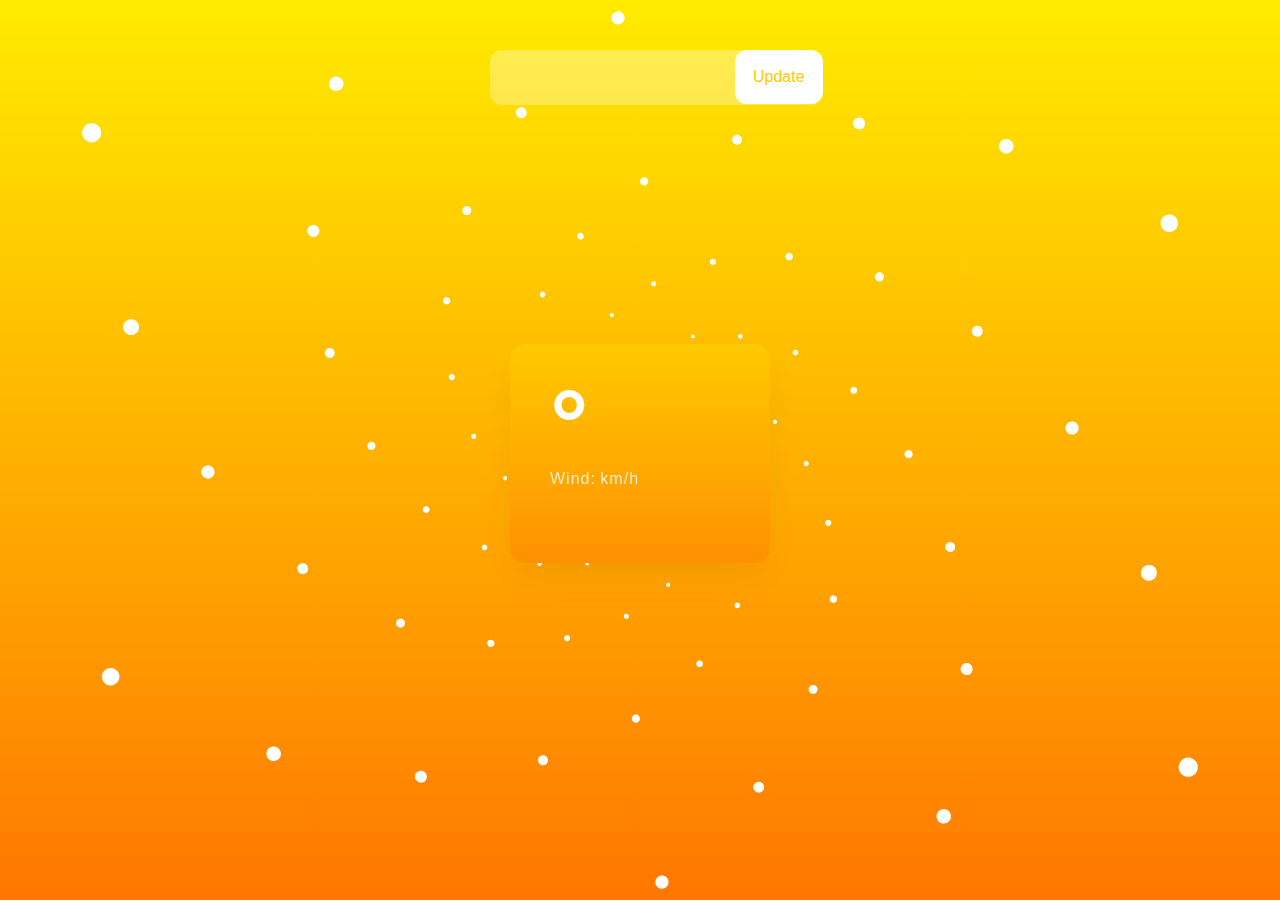
<file: Projekt/index.html>
<!DOCTYPE html>
<html>
<head>
	<meta charset="UTF-8">
	<meta http-equiv="X-UA-Compatible" content="IE=edge">
	<meta name="viewport" content="width=device-width, initial-scale=1">
	<title>Projekt</title>
<div>
	<script src="../libraries/p5.js"></script>
	<script src="../libraries/quicksettings.js"></script>
	<script src="../libraries/p5.gui.js"></script>
	<script src="sketch.js"></script>

</div>
<link rel="stylesheet" href="styles.css">
	<style>
		body {
			display: flex;
			align-items: center;
			justify-content: center;
			overflow: visible;
			font-family:"Helvetica";
			line-height:140%;
		}
		canvas {
			margin:auto;
		}
	</style>
</head>
<body onload="gotWeather(weather)">


	<div id="container">
		<div class="inner">
			<h1><span id="temperature"></span>°</h1>
			<p class="writtenweather"><span id="wettertext"></span></p>
			<p class="wind">Wind:</p> <p class="wind"><span id="windspeed"></span>km/h </p>

			<p class="city"><span id="city"></span></p>
			<p class="country"><span id="country"></span></p>
		</div>


	</div>

<script>
document.getElementById("container") .style.background = "linear-gradient(#FFCA00, #FF9002)";
</script>

</body>
</html>
</file>
<file: Projekt/styles.css>
body {
  margin: 0px;

}


#container {
  position: absolute;
  width: 260px;
  height: auto;
  -webkit-box-shadow: 0px 15px 40px -10px rgba(0,0,0,0.08);
-moz-box-shadow: 0px 15px 40px -10px rgba(0,0,0,0.08);
box-shadow: 0px 15px 40px -10px rgba(0,0,0,0.08);
  border-radius: 16px;
  color: #fff;
}

.inner {
  padding: 40px;
}

h1 {
  font-size: 96px;
  margin-block-start: 30px;
    margin-block-end: 8px;
    margin-inline-start: 0px;
    margin-inline-end: 0px;
    font-weight: none;

}

.writtenweather {
  color:rgba(255,255,255,0.8);
  font-size: 22px;
  margin-top: 32px;
  margin-bottom: 8px;
  letter-spacing: 2px;
  line-height: 24px;
}

.wind{
  display: inline-block;
  margin-top: -20px;
  color:rgba(255,255,255,0.8);
  font-size: 16px;
  letter-spacing: 1px;
}

.city {
  font-size: 32px;
  line-height: 34px;
  font-weight: Bold;
  margin-top: 16px;
  margin-bottom: 0px;

}

.country {
  font-size: 16px;
  margin-top: 8px;
  color:rgba(255,255,255,0.8);
  letter-spacing: 2px;

}
</file>
